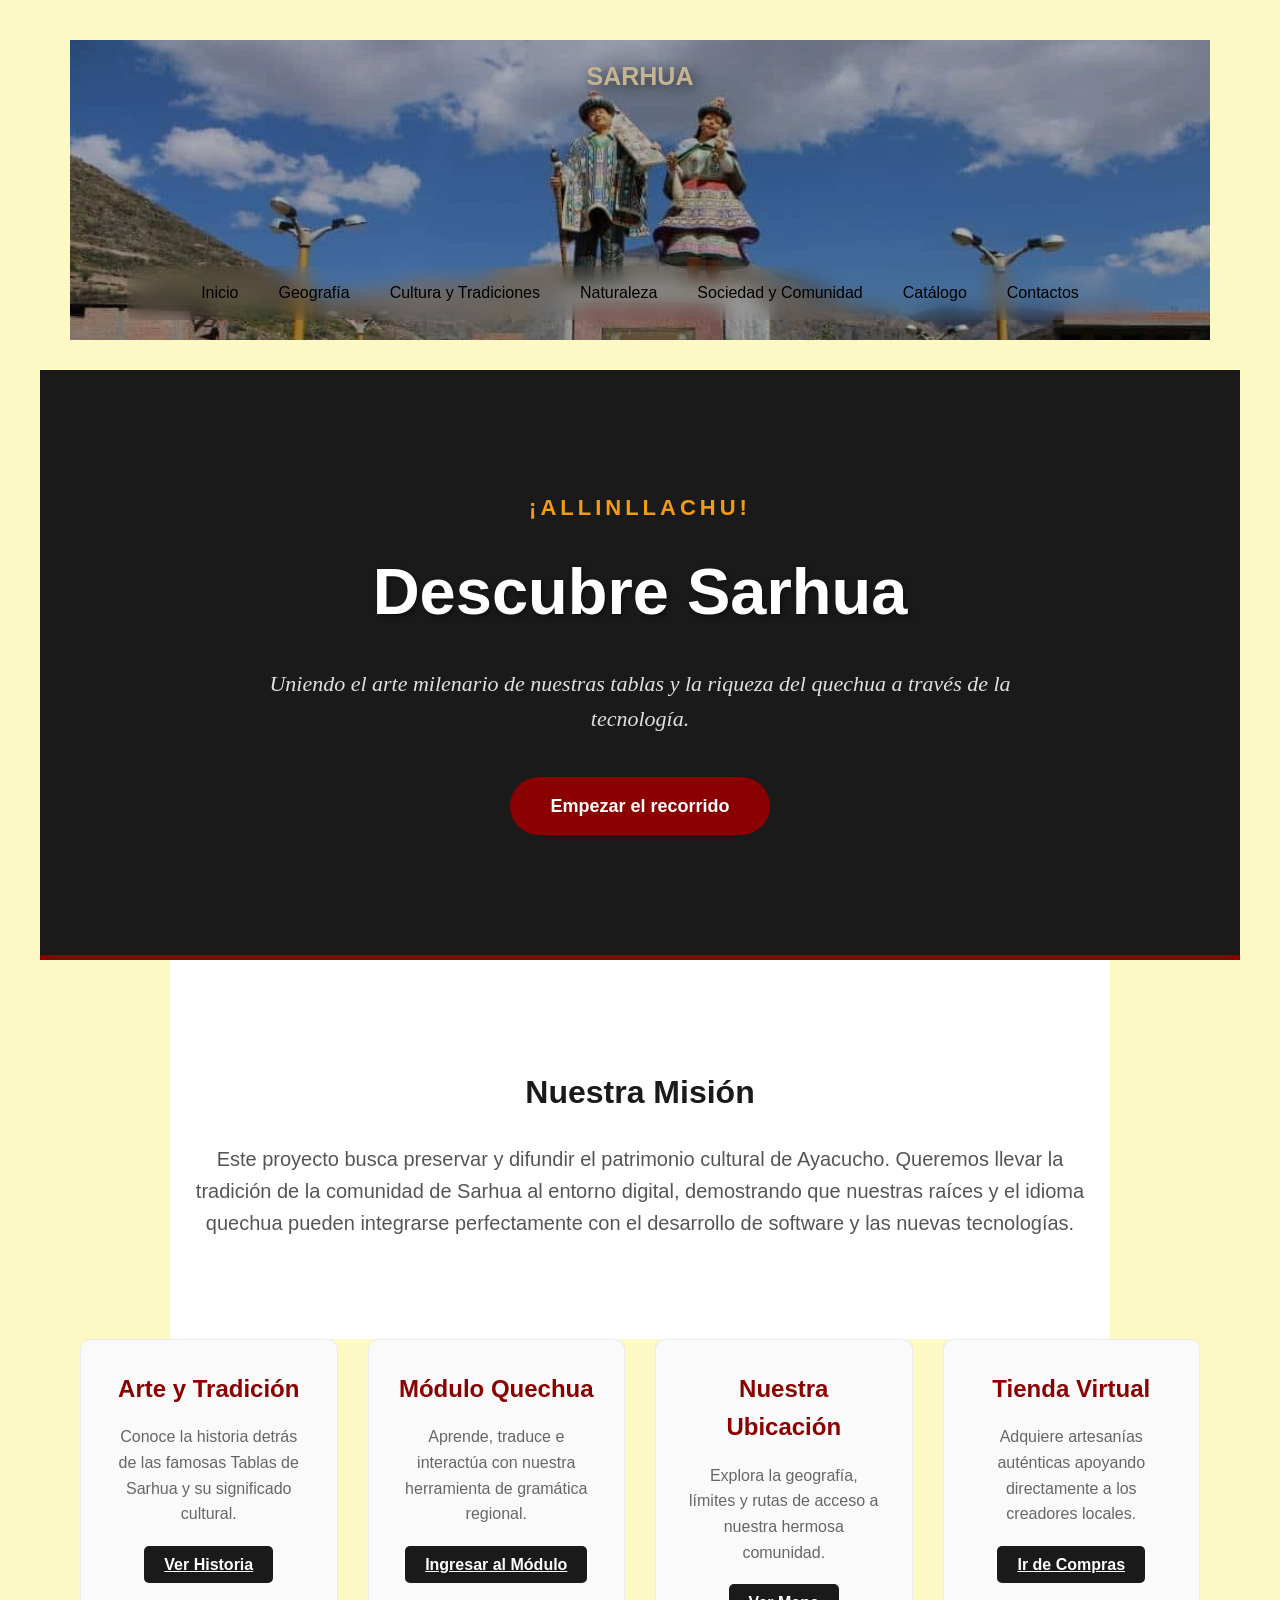
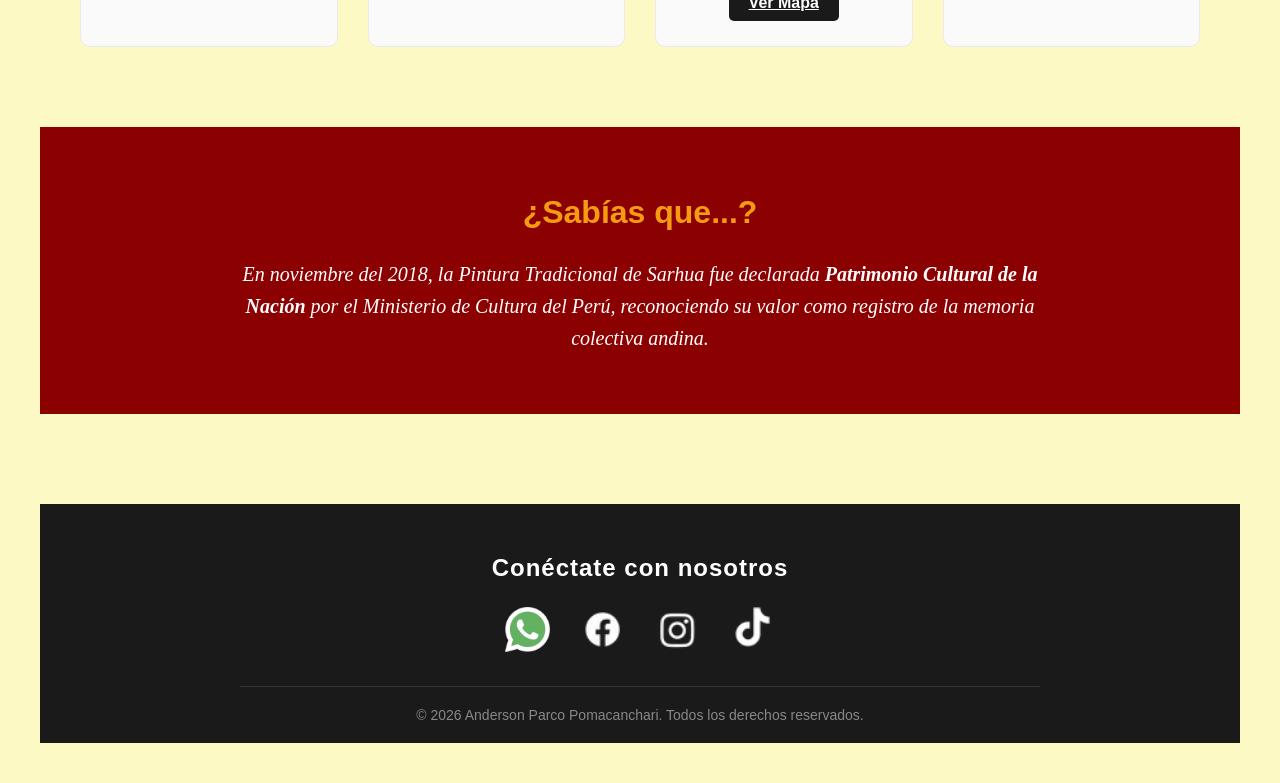
<file: index.html>
<!DOCTYPE html>
<html lang="en">

<head>
    <meta charset="UTF-8">
    <meta name="viewport" content="width=device-width, initial-scale=1.0">
    <title>index</title>
    <link rel="stylesheet" href="styles.css">
</head>

<body>
    <header class="portada_principal">

        <img src="carpeta_img/2-1.jpg" class="contenedor_imagen" alt="este es una imagen de sarhua">
        <h1 class="logo">SARHUA</h1>

        <nav class="menu_principal">
            <ul>
                <li><a href="index.html">Inicio</a></li>

                <li><a href="Geografia.html">Geografía</a></li>

                <li><a href="cultura.html">Cultura y Tradiciones</a></li>

                <li>
                    <a href="Naturaleza.html">Naturaleza</a>
                    <ul>
                        <li><a href="Flora.html">Flora</a></li>
                        <li><a href="Fauna.html">Fauna</a></li>
                    </ul>
                </li>

                <li><a href="Sociedad.html">Sociedad y Comunidad</a></li>

                <li>
                    <a href="Catalogo.html">Catálogo</a>
                    <ul>
                        <li><a href="#">Sombreros</a></li>
                    </ul>
                </li>

                <li><a href="Contactos.html">Contactos</a></li>
            </ul>
        </nav>
    </header>

    <!-- Envoltorio exclusivo para el inicio -->
    <div class="landing-esquema-general">

        <!-- BLOQUE 1: El Gancho Visual -->
        <header class="landing-portada-magistral">
            <div class="landing-portada-contenido">
                <span class="landing-saludo">¡Allinllachu!</span>
                <h1 class="landing-titulo-gigante">Descubre Sarhua</h1>
                <p class="landing-subtitulo">Uniendo el arte milenario de nuestras tablas y la riqueza del quechua a
                    través de la tecnología.</p>
                <a href="#proposito" class="landing-boton-accion">Empezar el recorrido</a>
            </div>
        </header>

        <!-- BLOQUE 2: El Propósito -->
        <section id="proposito" class="landing-seccion-mision">
            <h2 class="landing-mision-titulo">Nuestra Misión</h2>
            <p class="landing-mision-texto">
                Este proyecto busca preservar y difundir el patrimonio cultural de Ayacucho. Queremos llevar la
                tradición de la comunidad de Sarhua al entorno digital, demostrando que nuestras raíces y el idioma
                quechua pueden integrarse perfectamente con el desarrollo de software y las nuevas tecnologías.
            </p>
        </section>

        <!-- BLOQUE 3: Las Tarjetas de Destacados (Menú interactivo) -->
        <section class="landing-grilla-opciones">

            <div class="landing-tarjeta-item">
                <h3 class="landing-tarjeta-nombre">Arte y Tradición</h3>
                <p class="landing-tarjeta-desc">Conoce la historia detrás de las famosas Tablas de Sarhua y su
                    significado cultural.</p>
                <a href="https://youtu.be/9scEmXnfxa8?t=5" target="_blank" class="landing-tarjeta-btn">Ver Historia</a>
            </div>

            <div class="landing-tarjeta-item">
                <h3 class="landing-tarjeta-nombre">Módulo Quechua</h3>
                <p class="landing-tarjeta-desc">Aprende, traduce e interactúa con nuestra herramienta de gramática
                    regional.</p>
                <a href="Sociedad.html" target="_blank" class="landing-tarjeta-btn">Ingresar al Módulo</a>
            </div>

            <div class="landing-tarjeta-item">
                <h3 class="landing-tarjeta-nombre">Nuestra Ubicación</h3>
                <p class="landing-tarjeta-desc">Explora la geografía, límites y rutas de acceso a nuestra hermosa
                    comunidad.</p>
                <a href="Geografia.html" target="_blank" class="landing-tarjeta-btn">Ver Mapa</a>
            </div>

            <div class="landing-tarjeta-item">
                <h3 class="landing-tarjeta-nombre">Tienda Virtual</h3>
                <p class="landing-tarjeta-desc">Adquiere artesanías auténticas apoyando directamente a los creadores
                    locales.</p>
                <a href="Catalogo.html" target="_blank" class="landing-tarjeta-btn">Ir de Compras</a>
            </div>

        </section>

        <section class="landing-franja-dato">
            <div class="landing-dato-interior">
                <h2 class="landing-dato-resalte">¿Sabías que...?</h2>
                <p class="landing-dato-info">En noviembre del 2018, la Pintura Tradicional de Sarhua fue declarada
                    <strong>Patrimonio Cultural de la Nación</strong> por el Ministerio de Cultura del Perú,
                    reconociendo su valor como registro de la memoria colectiva andina.</p>
            </div>
        </section>

    </div>




    <footer class="pie-pagina">
        <div class="contenedor-footer">
            <h3>Conéctate con nosotros</h3>

            <div class="redes-sociales">
                <!-- WhatsApp -->
                <a href="https://wa.me/51932170932" target="_blank" class="icono-enlace">
                    <img src="carpeta_img/whatsaap2.jpg" alt="WhatsApp" class="icono-imagen">
                </a>

                <!-- Facebook -->
                <a href="https://facebook.com/anderson.parco.192010" target="_blank" class="icono-enlace">
                    <img src="carpeta_img/facebook.jpg" alt="Facebook" class="icono-imagen">
                </a>

                <!-- Instagram -->
                <a href="https://instagram.com/parco910" target="_blank" class="icono-enlace">
                    <img src="carpeta_img/instagran.jpg" alt="Instagram" class="icono-imagen">
                </a>

                <!-- TikTok -->
                <a href="https://tiktok.com/@parco_poma" target="_blank" class="icono-enlace">
                    <img src="carpeta_img/tiktok.jpg" alt="TikTok" class="icono-imagen">
                </a>
            </div>

            <p class="derechos">© 2026 Anderson Parco Pomacanchari. Todos los derechos reservados.</p>
        </div>
    </footer>
</body>

</html>
</file>
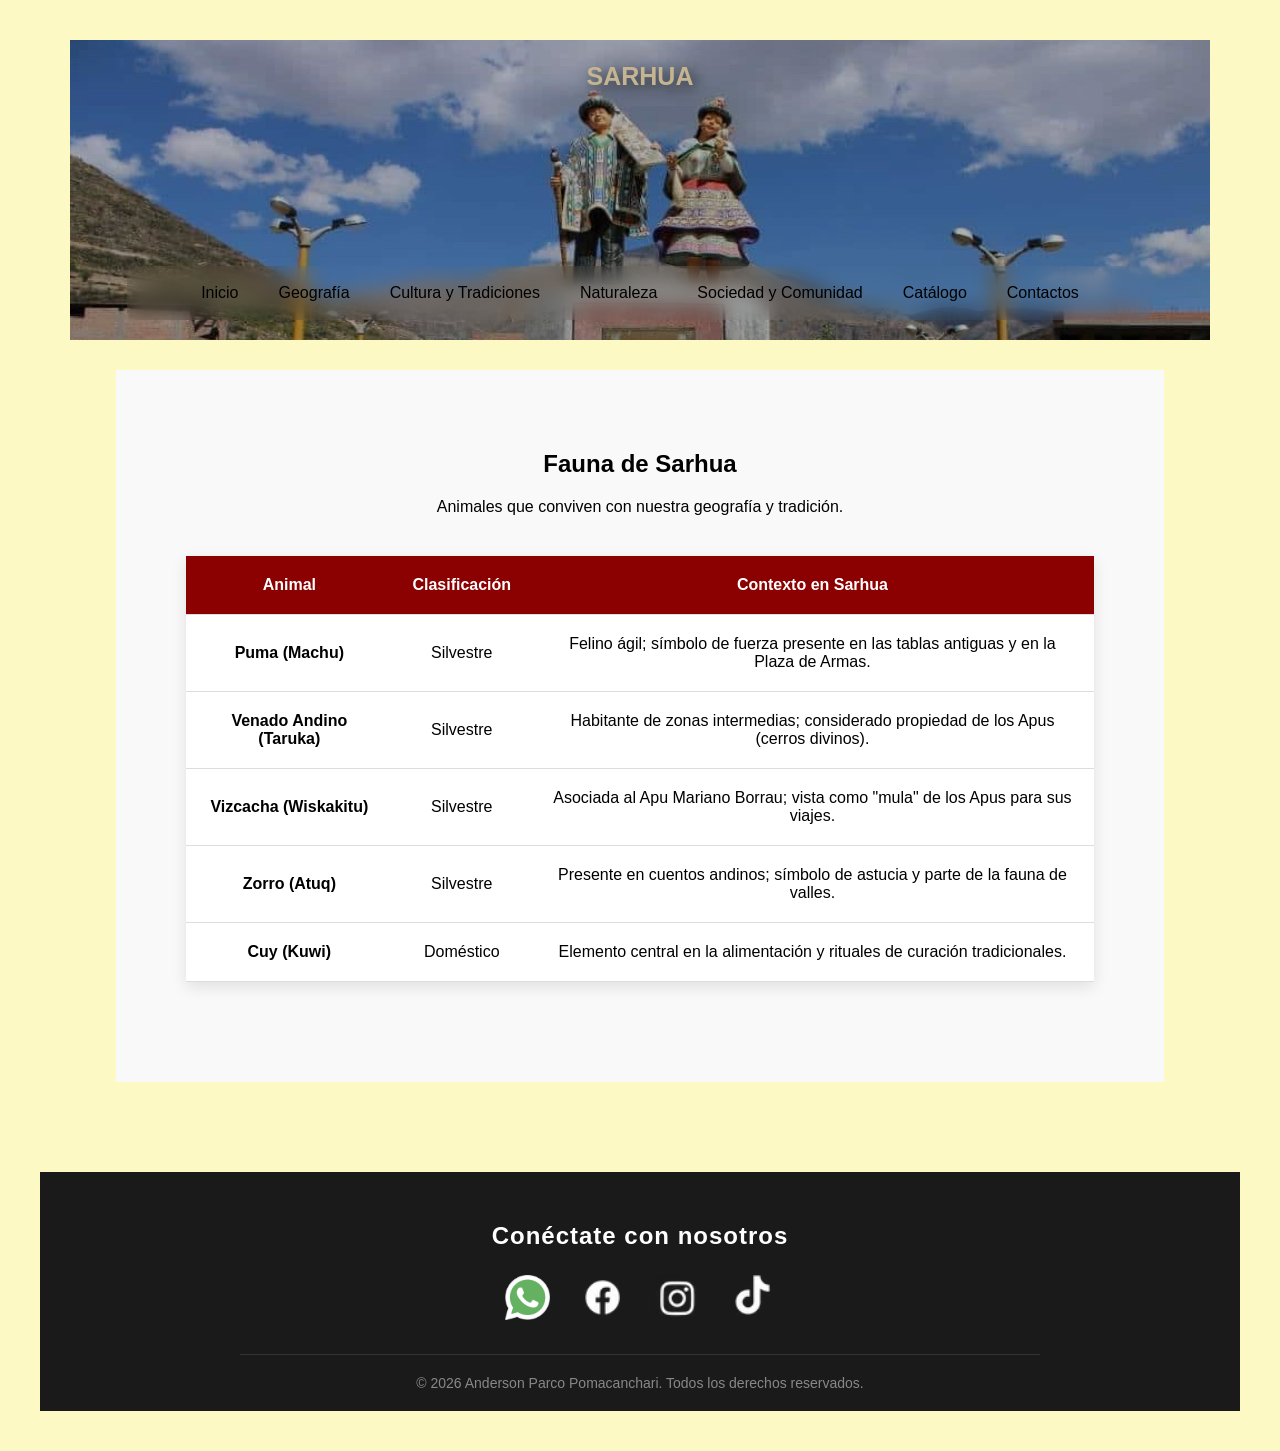
<file: Fauna.html>
<!DOCTYPE html>
<html lang="en">

<head>
    <meta charset="UTF-8">
    <meta name="viewport" content="width=device-width, initial-scale=1.0">
    <title>Fauna</title>
    <link rel="stylesheet" href="styles.css">
</head>

<body>
    <header class="portada_principal">

        <img src="carpeta_img/2-1.jpg" class="contenedor_imagen" alt="este es una imagen de sarhua">
        <h1 class="logo">SARHUA</h1>

        <nav class="menu_principal">
            <ul>
                <li><a href="index.html">Inicio</a></li>

                <li><a href="Geografia.html">Geografía</a></li>

                <li><a href="cultura.html">Cultura y Tradiciones</a></li>

                <li>
                    <a href="Naturaleza.html">Naturaleza</a>
                    <ul>
                        <li><a href="Flora.html">Flora</a></li>
                        <li><a href="Fauna.html">Fauna</a></li>
                    </ul>
                </li>

                <li><a href="Sociedad.html">Sociedad y Comunidad</a></li>

                <li>
                    <a href="Catalogo.html">Catálogo</a>
                    <ul>
                        <li><a href="#">Sombreros</a></li>
                    </ul>
                </li>

                <li><a href="Contactos.html">Contactos</a></li>
            </ul>
        </nav>
    </header>

    <section id="fauna" class="naturaleza-seccion">
        <div class="naturaleza-cabecera">
            <h2 class="naturaleza-titulo">Fauna de Sarhua</h2>
            <p class="naturaleza-subtitulo">Animales que conviven con nuestra geografía y tradición.</p>
        </div>

        <table class="naturaleza-tabla">
            <thead>
                <tr>
                    <th>Animal</th>
                    <th>Clasificación</th>
                    <th>Contexto en Sarhua</th>
                </tr>
            </thead>
            <tbody>
                <tr>
                    <td><strong>Puma (Machu)</strong></td>
                    <td>Silvestre</td>
                    <td>Felino ágil; símbolo de fuerza presente en las tablas antiguas y en la Plaza de Armas.</td>
                </tr>
                <tr>
                    <td><strong>Venado Andino (Taruka)</strong></td>
                    <td>Silvestre</td>
                    <td>Habitante de zonas intermedias; considerado propiedad de los Apus (cerros divinos).</td>
                </tr>
                <tr>
                    <td><strong>Vizcacha (Wiskakitu)</strong></td>
                    <td>Silvestre</td>
                    <td>Asociada al Apu Mariano Borrau; vista como "mula" de los Apus para sus viajes.</td>
                </tr>
                <tr>
                    <td><strong>Zorro (Atuq)</strong></td>
                    <td>Silvestre</td>
                    <td>Presente en cuentos andinos; símbolo de astucia y parte de la fauna de valles.</td>
                </tr>
                <tr>
                    <td><strong>Cuy (Kuwi)</strong></td>
                    <td>Doméstico</td>
                    <td>Elemento central en la alimentación y rituales de curación tradicionales.</td>
                </tr>
            </tbody>
        </table>
    </section>

    <footer class="pie-pagina">
        <div class="contenedor-footer">
            <h3>Conéctate con nosotros</h3>

            <div class="redes-sociales">
                <!-- WhatsApp -->
                <a href="https://wa.me/51932170932" target="_blank" class="icono-enlace">
                    <img src="carpeta_img/whatsaap2.jpg" alt="WhatsApp" class="icono-imagen">
                </a>

                <!-- Facebook -->
                <a href="https://facebook.com/anderson.parco.192010" target="_blank" class="icono-enlace">
                    <img src="carpeta_img/facebook.jpg" alt="Facebook" class="icono-imagen">
                </a>

                <!-- Instagram -->
                <a href="https://instagram.com/parco910" target="_blank" class="icono-enlace">
                    <img src="carpeta_img/instagran.jpg" alt="Instagram" class="icono-imagen">
                </a>

                <!-- TikTok -->
                <a href="https://tiktok.com/@parco_poma" target="_blank" class="icono-enlace">
                    <img src="carpeta_img/tiktok.jpg" alt="TikTok" class="icono-imagen">
                </a>
            </div>

            <p class="derechos">© 2026 Anderson Parco Pomacanchari. Todos los derechos reservados.</p>
        </div>
    </footer>
</body>

</html>
</file>
<file: styles.css>
body {
    background-color: rgb(253, 249, 197);
    font-family: Arial, Helvetica, sans-serif;
    justify-content: flex-start;
    min-height: 100vh;
    align-items: center;
    display: flex;
    gap: 30px;
    padding: 40px;
    flex-direction: column;
    margin: 0;
}

.portada_principal {
    position: relative;
    background-color: rgb(65, 53, 38);
    width: 95%;
    margin: 0 auto;
    border-radius: 20px;
    line-height: 0;
}

.contenedor_imagen {
    width: 100%;
    height: 300px;
    display: block;
    filter: brightness(0.7);
}

.logo {
    margin: 0;
    position: absolute;
    top: 12%;
    left: 50%;
    transform: translateX(-50%);
    color: rgb(196, 180, 145);
    font-size: 25px;
    text-shadow: 4px 4px 15px rgba(0, 0, 0, 0.7);
    text-align: center;
    white-space: nowrap;
}

nav {
    padding: 12px;
    border-radius: 10px;
    width: 90%;
    display: flex;
    justify-content: center;
    backdrop-filter: blur(10px);
    flex-wrap: wrap;
    gap: 10px;
    box-sizing: border-box;
    position: absolute;
    bottom: 20px;
    left: 5%;
}

nav ul {
    list-style: none;
    margin: 0;
    padding: 0;
    display: inline-flex;
}

nav ul li {
    position: relative;
}

nav ul li a {
    display: block;
    padding: 15px 20px;
    color: #000000;
    text-decoration: none;
}

nav ul li a:hover {
    color: #000000;
    background-color: #ffffff;
}


nav ul li ul {
    display: none;
    position: absolute;
    background-color: #ffffff;
    min-width: 150px;
    top: 100%;
    left: 0;
    padding: 10px;
    margin: 0;
}

nav ul li:hover ul {
    display: block;
}

nav ul li ul li {
    width: 100%;
}

nav ul li ul li a {
    padding: 10px;
    color: rgb(10, 10, 10);
}

nav ul li ul li a:hover {
    background-color: #080808;
    color: #ffffff;
}

/* Inicio */
.landing-esquema-general {
    font-family: Arial, Helvetica, sans-serif;
    color: #333;
    line-height: 1.6;
}

.landing-portada-magistral {
    background-color: #1a1a1a; 
    background-size: cover;
    background-position: center;
    color: white;
    text-align: center;
    padding: 120px 20px;
    border-bottom: 5px solid #8b0000; 
}

.landing-portada-contenido {
    max-width: 800px;
    margin: 0 auto;
}

.landing-saludo {
    display: block;
    font-size: 22px;
    color: #f39c12; 
    letter-spacing: 4px;
    text-transform: uppercase;
    font-weight: bold;
    margin-bottom: 15px;
}

.landing-titulo-gigante {
    font-size: 65px;
    margin: 0 0 20px 0;
    text-shadow: 2px 2px 5px rgba(0,0,0,0.5);
}

.landing-subtitulo {
    font-size: 22px;
    font-family: "Times New Roman", Times, serif;
    font-style: italic;
    color: #e0e0e0;
    margin-bottom: 40px;
}

.landing-boton-accion {
    display: inline-block;
    background-color: #8b0000;
    color: white;
    padding: 15px 40px;
    font-size: 18px;
    text-decoration: none;
    font-weight: bold;
    border-radius: 30px; 
    transition: background 0.3s ease;
}

.landing-boton-accion:hover {
    background-color: #600000;
}

.landing-seccion-mision {
    background-color: #ffffff;
    text-align: center;
    padding: 80px 20px;
    max-width: 900px;
    margin: 0 auto;
}

.landing-mision-titulo {
    font-size: 32px;
    color: #1a1a1a;
    margin-bottom: 25px;
}

.landing-mision-texto {
    font-size: 20px;
    color: #555;
}

.landing-grilla-opciones {
    display: grid;
    grid-template-columns: repeat(auto-fit, minmax(250px, 1fr));
    gap: 30px;
    padding: 0 40px 80px 40px;
    max-width: 1200px;
    margin: 0 auto;
}

.landing-tarjeta-item {
    background-color: #fafafa;
    border: 1px solid #eaeaea;
    border-radius: 10px;
    padding: 30px;
    text-align: center;
    transition: transform 0.3s ease, box-shadow 0.3s ease;
}

.landing-tarjeta-item:hover {
    transform: translateY(-10px);
    box-shadow: 0px 10px 20px rgba(0,0,0,0.1);
}

.landing-tarjeta-nombre {
    font-size: 24px;
    color: #8b0000;
    margin-top: 0;
    margin-bottom: 15px;
}

.landing-tarjeta-desc {
    font-size: 16px;
    color: #666;
    margin-bottom: 25px;
}

.landing-tarjeta-btn {
    background-color: #1a1a1a;
    color: white;
    border: none;
    padding: 10px 20px;
    border-radius: 5px;
    cursor: pointer;
    font-weight: bold;
    transition: background 0.3s;
}

.landing-tarjeta-btn:hover {
    background-color: #f39c12;
    color: #1a1a1a;
}

.landing-franja-dato {
    background-color: #8b0000;
    color: white;
    padding: 60px 20px;
    text-align: center;
}

.landing-dato-interior {
    max-width: 800px;
    margin: 0 auto;
}

.landing-dato-resalte {
    font-size: 32px;
    color: #f39c12;
    margin-top: 0;
    margin-bottom: 20px;
}

.landing-dato-info {
    font-size: 20px;
    font-family: "Times New Roman", Times, serif;
    font-style: italic;
    margin: 0;
}


/* Cultura y Tradiciones */
.cultura-premium-seccion {
    background-color: #f0f4f8;
    padding: 100px 20px;
    font-family: Arial, Helvetica, sans-serif;
}

.cultura-premium-cabecera {
    text-align: center;
    max-width: 800px;
    margin: 0 auto 60px auto;
}

.cultura-premium-titulo {
    font-size: 46px;
    color: #111;
    margin-bottom: 20px;
    font-weight: 800;
}

.cultura-premium-subtitulo {
    font-size: 20px;
    color: #666;
    font-style: italic;
    font-family: "Times New Roman", Times, serif;
}

.cultura-premium-cuadricula {
    display: grid;
    grid-template-columns: repeat(auto-fit, minmax(400px, 1fr));
    gap: 40px;
    max-width: 1300px;
    margin: 0 auto;
}

.cultura-premium-tarjeta {
    background: #ffffff;
    border-radius: 20px;
    position: relative;
    box-shadow: 0 10px 30px rgba(0, 0, 0, 0.05);
    transition: transform 0.4s ease, box-shadow 0.4s ease;
    border: 1px solid rgba(0,0,0,0.02);
    overflow: hidden;
    display: flex;
    flex-direction: column;
}

.cultura-premium-tarjeta:hover {
    transform: translateY(-12px);
    box-shadow: 0 20px 40px rgba(139, 0, 0, 0.1);
}

.cultura-premium-imagen-caja {
    width: 100%;
    height: 220px;
    overflow: hidden;
}

.cultura-premium-imagen-caja img {
    width: 100%;
    height: 100%;
    object-fit: cover;
    transition: transform 0.5s ease;
}

.cultura-premium-tarjeta:hover .cultura-premium-imagen-caja img {
    transform: scale(1.1);
}

.cultura-premium-imagen-caja.fondo-alterno {
    background: linear-gradient(135deg, #2c3e50, #1a1a1a);
}

.cultura-premium-contenido {
    padding: 40px 20px 25px 20px;
    position: relative;
    flex-grow: 1;
}

.cultura-premium-icono-caja {
    position: absolute;
    top: -30px;
    left: 30px;
    width: 60px;
    height: 60px;
    background: linear-gradient(135deg, #8b0000, #c41e3a);
    color: white;
    border-radius: 50%;
    display: flex;
    justify-content: center;
    align-items: center;
    font-size: 24px;
    box-shadow: 0 8px 15px rgba(139, 0, 0, 0.3);
    transition: transform 0.4s ease;
}

.cultura-premium-tarjeta:hover .cultura-premium-icono-caja {
    transform: rotate(15deg) scale(1.1);
}

.cultura-premium-tema {
    font-size: 24px;
    color: #222;
    margin-top: 0;
    margin-bottom: 15px;
    font-weight: 700;
}

.cultura-premium-tarjeta p {
    font-size: 15px;
    line-height: 1.6;
    color: #555;
    margin-bottom: 12px;
}

.cultura-premium-tarjeta p:last-child {
    margin-bottom: 0;
}


/* Geografia */
.contenedor1 {
    display: flex;
    align-items: flex-start; 
    gap: 40px;              
    background-color: #ffffff; 
    padding: 40px;
    border-radius: 12px;
    box-shadow: 0px 10px 30px rgba(0, 0, 0, 0.08);
    
    max-width: 1200px;      
    margin: 40px auto;       
}

.caja_img {
    flex: 1;                
    max-width: 500px;       
}

.caja_img img {
    width: 100%;             
    height: auto;
    display: block;
    border-radius: 8px;      
    box-shadow: 0px 5px 15px rgba(0, 0, 0, 0.15); 
    object-fit: cover;
}

.caja_texto {
    flex: 1.2;            
    font-family: "Times New Roman", Times, serif;
    color: #333333;          
}

.caja_texto h2 {
    text-align: left;
    font-size: 28px;
    font-family: Arial, sans-serif; 
    color: #1a1a1a;
    margin-top: 0;
    margin-bottom: 20px;
    padding-bottom: 10px;
    border-bottom: 2px solid #8b0000; 
    text-transform: uppercase;
    letter-spacing: 1px;
}

.caja_texto p {
    font-size: 18px;         
    line-height: 1.8;        
    text-align: justify;     
    margin-top: 0;
    margin-bottom: 20px;    
}

@media (max-width: 900px) {
    .contenedor1 {
        flex-direction: column; 
        padding: 25px;
        gap: 25px;
    }
    
    .caja_img {
        max-width: 100%;
    }
}
.pie-foto {
    font-size: 14px;       
    color: #666666;            
    text-align: center;       
    margin-top: 12px;         
    font-style: italic;        
    font-family: Arial, sans-serif; 
    padding: 0 10px;           
}





/* Catalogo*/
.tienda-principal {
    max-width: 900px;
    margin: 40px auto;
    background-color: white;
    padding: 30px;
    border-radius: 12px;
    box-shadow: 0px 4px 15px rgba(0, 0, 0, 0.1);
    font-family: Arial, Helvetica, sans-serif; 
}

.tienda-principal h1.tienda-titulo, 
.tienda-principal h2.tienda-titulo, 
.tienda-principal h3.tienda-titulo {
    text-align: center;
}

.tienda-productos-caja {
    display: flex;
    gap: 20px;
    justify-content: center;
    flex-wrap: wrap; 
}

.tienda-item {
    width: 220px;
    background: #fafafa;
    border: 1px solid #ccc;
    border-radius: 10px;
    padding: 20px;
    text-align: center;
}

.tienda-item-titulo {
    color: darkblue;
    margin-top: 0;
    font-size: 24px;
}

.tienda-item-precio {
    font-size: 18px;
    font-weight: bold;
}

.tienda-btn-agregar,
.tienda-btn-vaciar,
.tienda-btn-eliminar {
    padding: 10px 15px;
    border: none;
    color: white;
    cursor: pointer;
    border-radius: 5px;
    font-weight: bold;
    transition: background 0.3s ease;
}

.tienda-btn-agregar {
    background: green;
}
.tienda-btn-agregar:hover {
    background: darkgreen;
}

.tienda-btn-vaciar {
    background: red;
    margin-top: 15px;
    display: block;
    width: 100%;
}
.tienda-btn-vaciar:hover {
    background: darkred;
}

.tienda-lista {
    list-style: none;
    padding: 0;
}

.tienda-lista li {
    background: #fafafa;
    margin: 8px 0;
    padding: 10px 15px;
    border-radius: 5px;
    border: 1px solid #ddd;
}

.tienda-btn-eliminar {
    float: right;
    background: crimson;
    padding: 5px 10px;
    margin-top: -5px; 
}
.tienda-btn-eliminar:hover {
    background: darkred;
}





/* Comunidad y Sociedad */
.comunidad-seccion {
    background-color: #ffffff;
    padding: 60px 20px;
    font-family: Arial, sans-serif;
}

.comunidad-cabecera {
    text-align: center;
    margin-bottom: 40px;
}

.comunidad-titulo {
    font-size: 38px;
    color: #000000;
    margin-bottom: 10px;
}

.comunidad-subtitulo {
    font-size: 18px;
    color: #555555;
    font-style: italic;
}

.comunidad-contenedor {
    display: flex;
    justify-content: space-around;
    max-width: 1100px;
    margin: 0 auto;
}

.comunidad-texto-principal {
    width: 45%;
}

.comunidad-texto-principal h3 {
    font-size: 28px;
    color: #8b0000;
}

.comunidad-texto-principal p {
    font-size: 16px;
    line-height: 1.6;
    text-align: justify;
}

.comunidad-pilares {
    display: flex;
    justify-content: space-between;
    margin-top: 30px;
}

.comunidad-pilar {
    background-color: #f4f4f4;
    padding: 15px;
    width: 45%;
    border-radius: 8px;
    border-left: 5px solid #8b0000;
}

.comunidad-pilar i {
    font-size: 24px;
    color: #f39c12;
    margin-bottom: 10px;
}

.comunidad-pilar h4 {
    margin: 0 0 5px 0;
    font-size: 18px;
}

.comunidad-imagen {
    width: 45%;
    position: relative;
}

.comunidad-imagen img {
    width: 100%;
    border-radius: 10px;
    box-shadow: 3px 3px 10px gray;
}

.comunidad-recuadro-destacado {
    background-color: #222222;
    color: white;
    padding: 20px;
    border-radius: 10px;
    position: absolute;
    bottom: -20px;
    left: -20px;
    width: 260px;
}

.comunidad-recuadro-destacado h4 {
    color: #f39c12;
    margin-top: 0;
    margin-bottom: 10px;
}

@media (max-width: 800px) {
    .comunidad-contenedor {
        flex-direction: column;
        align-items: center;
    }
    
    .comunidad-texto-principal {
        width: 90%;
        margin-bottom: 40px;
    }

    .comunidad-imagen {
        width: 90%;
        margin-bottom: 20px;
    }
    
    .comunidad-recuadro-destacado {
        position: static;
        width: 100%;
        margin-top: 15px;
    }
}


/* Naturaleza */
.naturaleza-seccion {
    background-color: #f9f9f9;
    padding: 60px 20px;
    font-family: Arial, sans-serif;
}

.naturaleza-cabecera {
    text-align: center;
    margin-bottom: 40px;
}

.naturaleza-galeria {
    display: grid;
    grid-template-columns: repeat(auto-fit, minmax(250px, 1fr));
    gap: 15px;
    max-width: 1200px;
    margin: 0 auto;
}

.galeria-item img {
    width: 100%;
    height: 200px;
    object-fit: cover;
    border-radius: 8px;
    border: 2px solid white;
    box-shadow: 2px 2px 5px gray;
}

.naturaleza-enlace {
    text-align: center;
    margin-top: 50px;
}

.naturaleza-boton {
    display: inline-block;
    background-color: #8b0000;
    color: white;
    padding: 15px 30px;
    text-decoration: none;
    border-radius: 5px;
    font-weight: bold;
}


/* Flora */
.naturaleza-tabla {
    width: 90%;
    margin: 40px auto;
    border-collapse: collapse;
    background-color: white;
    box-shadow: 0 5px 15px rgba(0,0,0,0.1);
}

.naturaleza-tabla th, .naturaleza-tabla td {
    padding: 20px;
    text-align: center;
    border-bottom: 1px solid #ddd;
}

.naturaleza-tabla th {
    background-color: #8b0000;
    color: white;
}

.naturaleza-tabla img {
    width: 120px;
    height: 80px;
    object-fit: cover;
    border-radius: 5px;
}

@media (max-width: 768px) {
    .naturaleza-tabla { font-size: 14px; }
    .naturaleza-tabla img { width: 80px; height: 60px; }
}

/* Contactos */
.contacto-titulo {
    font-size: 32px;
    color: #000000;
    margin-bottom: 10px;
    text-align: center;
}
.contacto-parrafo{
    text-align: center;
}
.contacto-seccion {
    padding: 60px 20px;
    background-color: #f4f4f4;
    font-family: Arial, sans-serif;
}

.contacto-contenedor {
    display: flex;
    justify-content: space-between;
    max-width: 1000px;
    margin: 0 auto;
}

.quienes-somos, .formulario-contacto {
    width: 45%;
    background: white;
    padding: 30px;
    border-radius: 10px;
    box-shadow: 0 4px 6px rgba(0,0,0,0.1);
}

.formulario-contacto input, 
.formulario-contacto select, 
.formulario-contacto textarea {
    width: 100%;
    padding: 12px;
    margin: 10px 0;
    border: 1px solid #ccc;
    border-radius: 5px;
    box-sizing: border-box;
}

.boton-enviar {
    background-color: #8b0000;
    color: white;
    padding: 12px 20px;
    border: none;
    border-radius: 5px;
    cursor: pointer;
    font-weight: bold;
    width: 100%;
}

.boton-enviar:hover {
    background-color: #5d0000;
}

@media (max-width: 768px) {
    .contacto-contenedor { flex-direction: column; }
    .quienes-somos, .formulario-contacto { width: 90%; margin-bottom: 20px; }
}



/* Este es el derecho de autor */
.pie-pagina {
    width: 100%;
    background-color: #1a1a1a; 
    color: #ffffff;
    padding: 50px 0 20px 0; 
    box-sizing: border-box;
    margin-top: 60px; 
}

.contenedor-footer {
    max-width: 800px;
    margin: 0 auto;
    text-align: center;
    display: flex;
    flex-direction: column;
    align-items: center;
}

.pie-pagina h3 {
    margin: 0 0 25px 0;
    font-size: 24px;
    font-family: Arial, sans-serif; 
    letter-spacing: 1px;
}

.redes-sociales {
    display: flex;
    justify-content: center;
    gap: 30px;              
    margin-bottom: 30px;
}

.icono-imagen {
    width: 45px;
    height: 45px;
    object-fit: contain;
    transition: all 0.3s ease; 
}

.icono-enlace:hover .icono-imagen {
    transform: translateY(-8px) scale(1.15);
    filter: drop-shadow(0px 8px 12px rgba(255, 255, 255, 0.3));
}

.icono-enlace {
    text-decoration: none;
}

.derechos {
    font-size: 14px;
    color: #888888;
    margin: 0;
    width: 100%;
    border-top: 1px solid #333333; 
    padding-top: 20px; 
}
</file>
